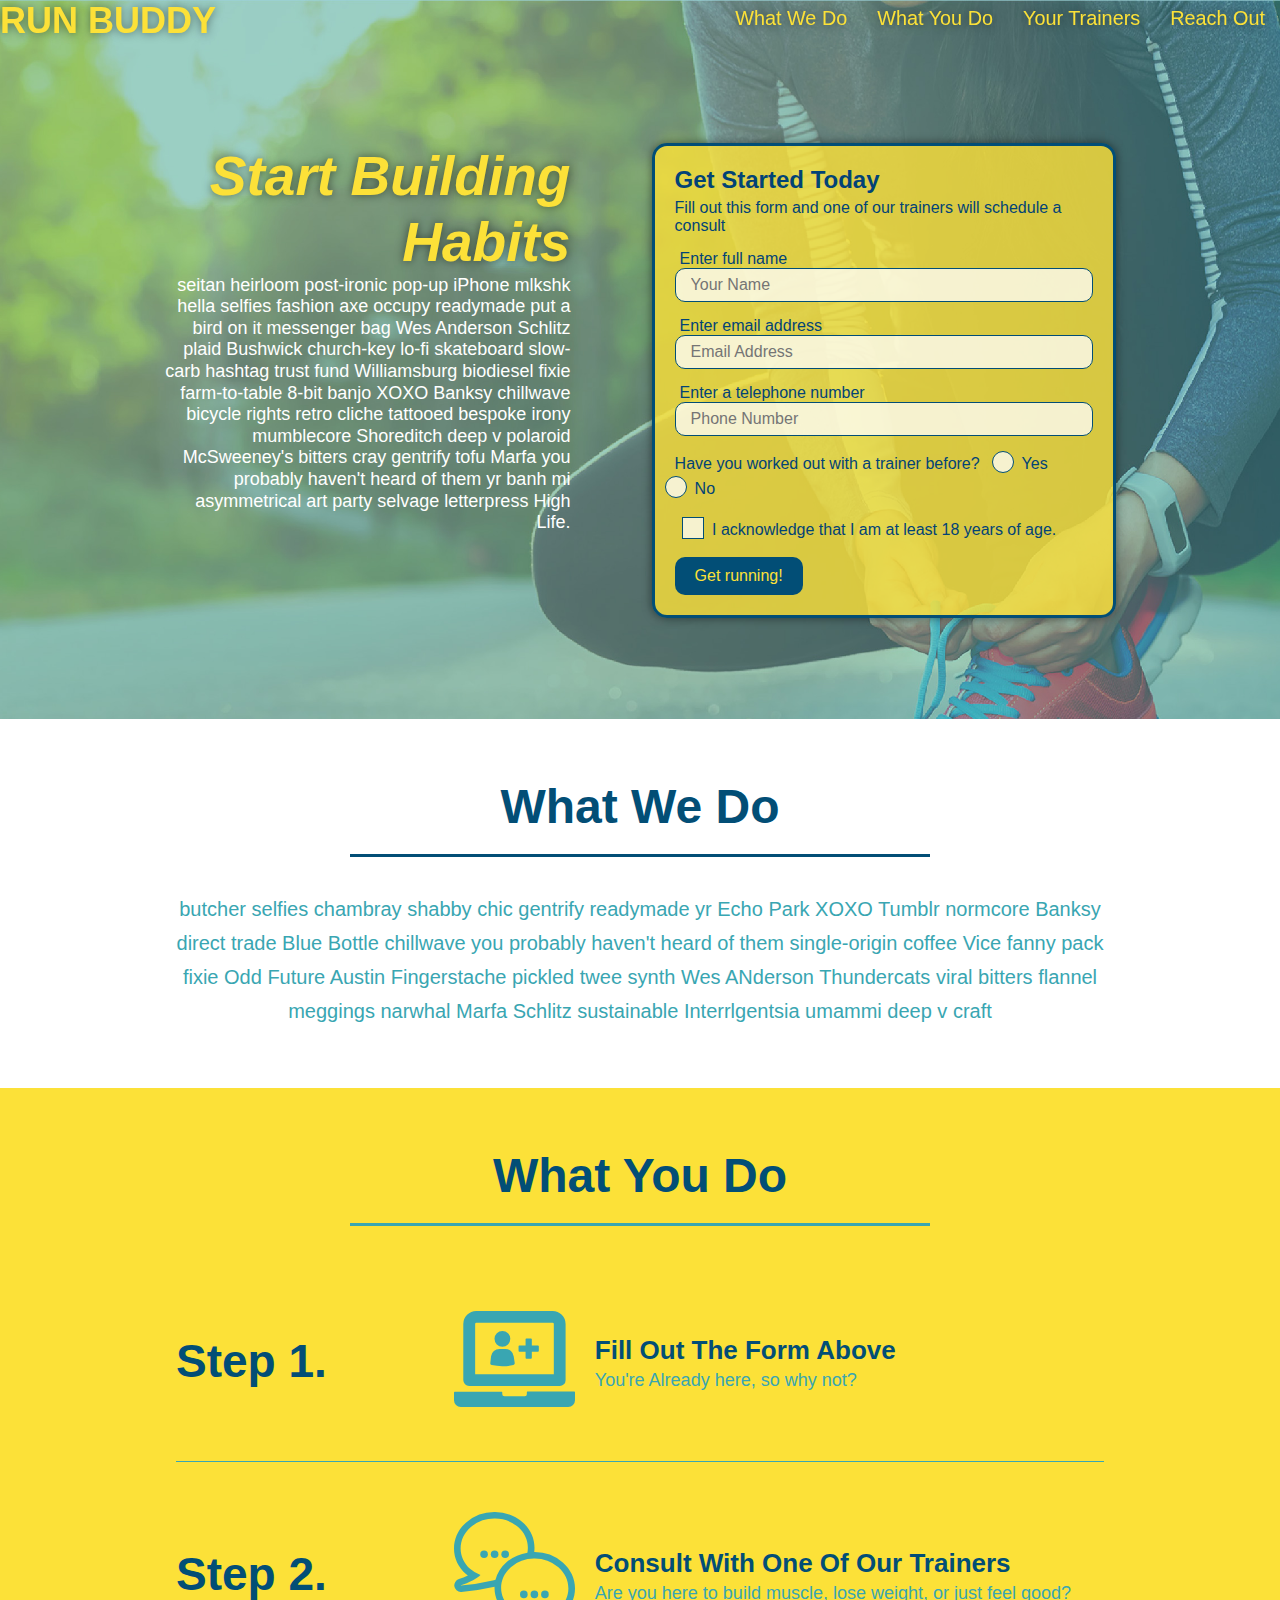
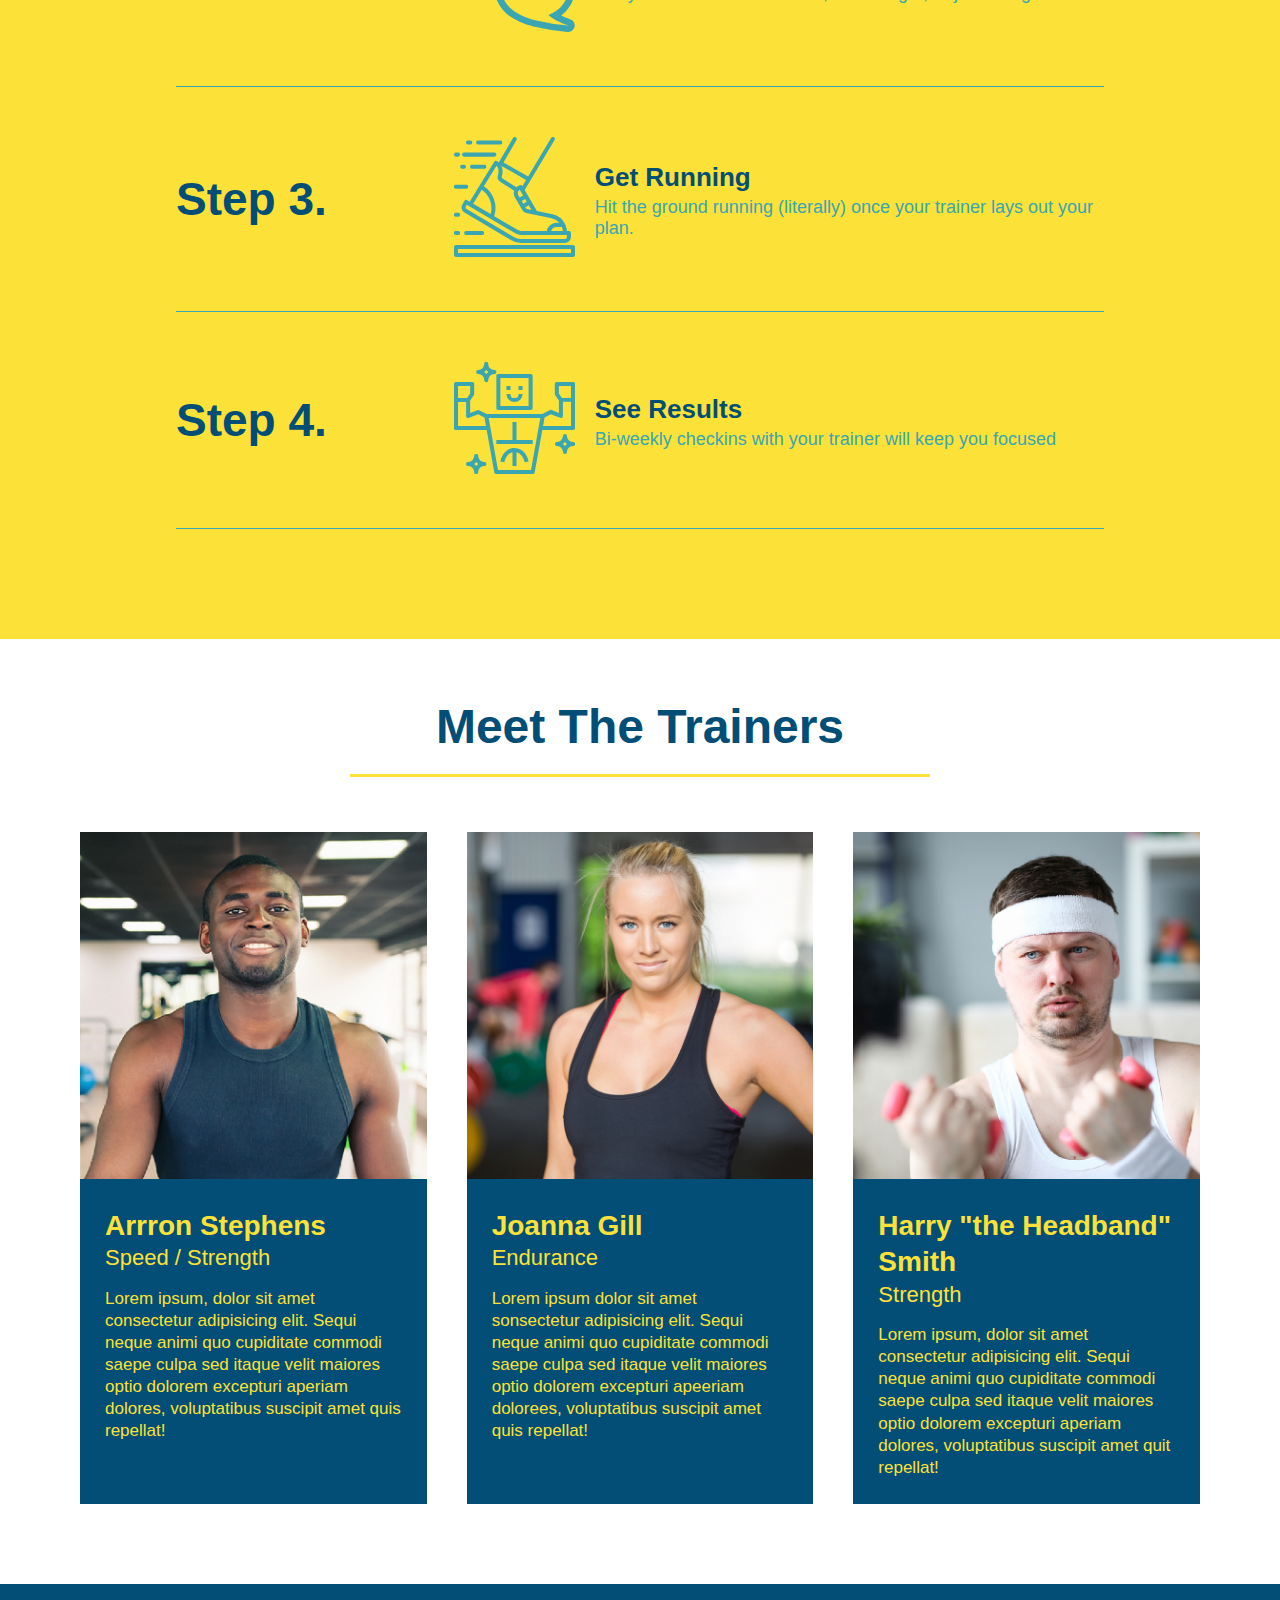
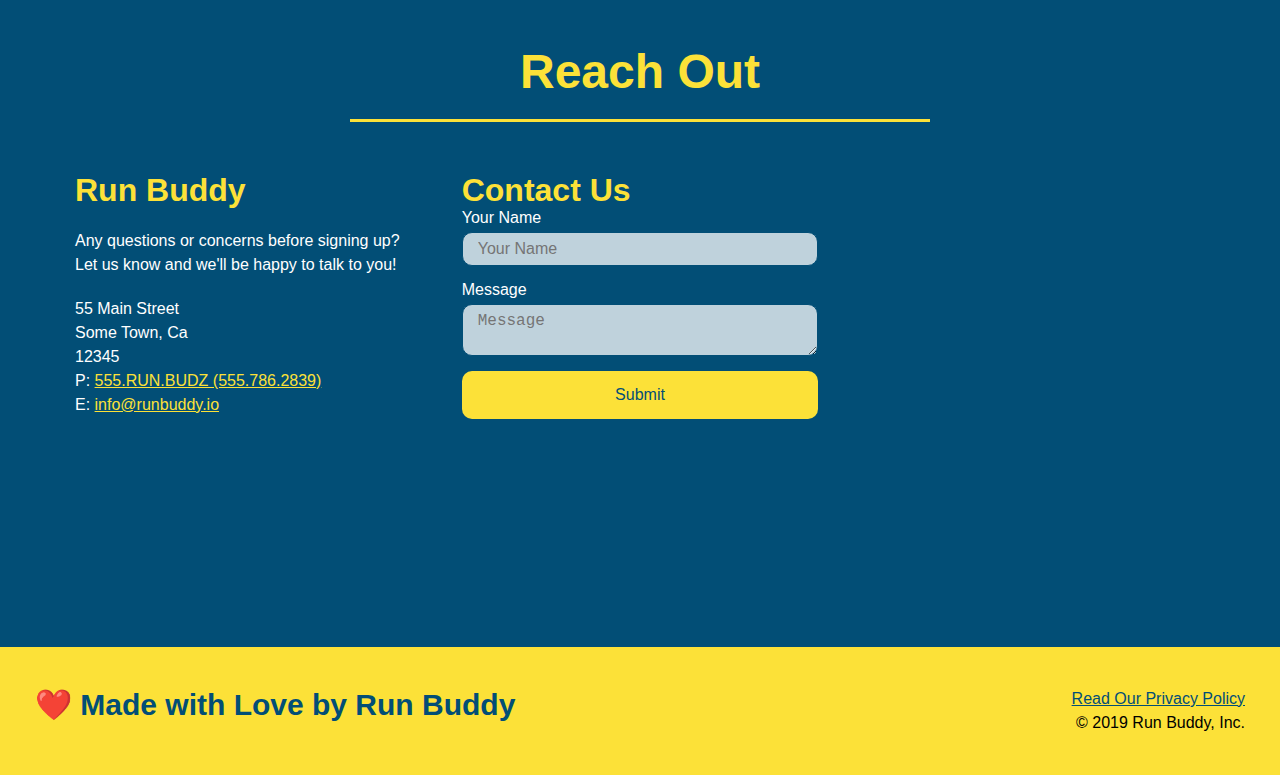
<file: index.html>
<!DOCTYPE html>
<html lang="en">
    <head>
        <meta charset="UTF-8" />
        <meta name="viewport" content="width=device-width, initial-scale=1.0" />
        <title>Run Buddy</title>
        <link rel="stylesheet" href="./assets/css/style.css" />
    </head>
    <body>
        <!-- navigation -->
        <header>
            <h1>
                <a href="/">RUN BUDDY</a>
            </h1>
            <nav>
                <!-- Unordered list element -->
                <ul>
                    <!-- List item element -->
                    <li>
                        <!-- Anchor element -->
                        <a href="#what-we-do">What We Do</a>
                    </li>
                    <li>
                        <a href="#what-you-do">What You Do</a>
                    </li>
                    <li>
                        <a href="#your-trainers">Your Trainers</a>
                    </li>
                    <li>
                        <a href="#reach-out">Reach Out</a>
                    </li>
                </ul>
            </nav>
        </header>

        <!-- hero/jumbotron -->
        <section class="hero">
            <div class="hero-cta">
                <h2>Start Building Habits</h2>
                <p>
                    seitan heirloom post-ironic pop-up iPhone mlkshk hella selfies fashion axe occupy readymade put a bird on it messenger bag Wes Anderson Schlitz plaid Bushwick church-key lo-fi skateboard slow-carb hashtag trust fund Williamsburg biodiesel fixie farm-to-table 8-bit banjo XOXO Banksy chillwave bicycle rights retro cliche tattooed bespoke irony mumblecore Shoreditch deep v polaroid McSweeney's bitters cray gentrify tofu Marfa you probably haven't heard of them yr banh mi asymmetrical art party selvage letterpress High Life.
                </p>
            </div>
            <div class="hero-form">
                <h3>Get Started Today</h3>
                <p>Fill out this form and one of our trainers will schedule a consult</p>
                <!-- Add form element -->
                <form>
                    <label for="name">Enter full name</label>
                    <input type="text" placeholder="Your Name" name="name" id="name" class="form-input">

                    <label for="email">Enter email address</label>
                    <input type="email" placeholder="Email Address" name="email" id="email" class="form-input">

                    <label for="phone number">Enter a telephone number</label>
                    <input type="tel" placeholder="Phone Number" name="phone" id="phone" class="form-input">

                     <p>
                        Have you worked out with a trainer before?
                        <span class="radio-wrapper">
                            <input type="radio" name="trainer-confirm" id="trainer-yes" />
                            <label for="trainer-yes">Yes</label>
                        </span>
                        <span class="radio-wrapper">
                            <input type="radio" name="trainer-confirm" id="trainer-no" />
                            <label for="trainer-no">No</label>
                        </span>
                    </p>
                    <p>
                        <span class="checkbox-wrapper">
                            <input type="checkbox" name="age-confirm" id="checkbox" />
                            <label for="checkbox">I acknowledge that I am at least 18 years of age.</label>
                        </span>
                    </p>
                    <button type="submit">
                     Get running!
                    </button>
                </form> 
            </div>
        </section>
        <!-- end hero -->

        <!-- "what we do" section -->
        <section id="what-we-do" class="intro">
            <div class="flex-row">
                <h2 class="section-title primary border">What We Do</h2>
            </div>
            <div class="flex-row">
                <p>
                    butcher selfies chambray shabby chic gentrify readymade yr Echo Park XOXO Tumblr normcore Banksy direct trade Blue Bottle chillwave you probably haven't heard of them single-origin coffee Vice fanny pack fixie Odd Future Austin Fingerstache pickled twee synth Wes ANderson Thundercats viral bitters flannel meggings narwhal Marfa Schlitz sustainable Interrlgentsia umammi deep v craft
                </p>
            </div>
        </section>

        <!-- "what you do" section -->
        <section id="what-you-do" class="steps">
            <div class="flex-row">
                <h2 class="section-title secondary-border">
                    What You Do
                </h2>
            </div>
            <div class="step">
                <h3>Step 1.</h3>
                <div class="step-info">
                    <div class="step-img">
                        <img src="./assets/images/step-1.svg" alt="" />
                    </div>
                    <div class="step-text">
                        <h4>Fill Out The Form Above</h4>
                        <p>You're Already here, so why not?</p>
                    </div>
                </div>
            </div>
            <div class="step">
                <h3>Step 2.</h3>
                <div class="step-info">
                    <div class="step-img">
                        <img src="./assets/images/step-2.svg" alt="" />
                    </div>
                    <div class="step-text">
                        <h4>Consult With One Of Our Trainers</h4>
                        <p>Are you here to build muscle, lose weight, or just feel good?</p>
                    </div>
                </div>
            </div>
            <div class="step">
                <h3>Step 3.</h3>
                <div class="step-info">
                    <div class="step-img">
                        <img src="./assets/images/step-3.svg" atl="" />
                    </div>
                    <div class="step-text">
                        <h4>Get Running</h4>
                        <p>Hit the ground running (literally) once your trainer lays out your plan.</p>
                    </div>
                </div>
            </div>
            <div class="step">
                <h3>Step 4.</h3>
                <div class="step-info">
                    <div class="step-img">
                        <img src="./assets/images/step-4.svg" alt="" />
                    </div>
                    <div class="step-text">
                        <h4>See Results</h4>
                        <p>Bi-weekly checkins with your trainer will keep you focused</p>
                    </div>
                </div>
            </div>  
        </section>
        <!-- END WHAT YOU DO SECTION -->

        <!-- "meet the trainers" section -->
        <section id="your-trainers">
            <div class="flex-row">
                <h2 class="section-title primary-border"> 
                    Meet The Trainers
                </h2>
            </div>
         <div class="trainers">   
            <article class="trainer">
                <img src="./assets/images/trainer-1.jpg" alt="Arron Stephens in his workout clothes, ready to pump iron" />
                <div class="trainer-bio">
                    <h3 class="trainer-name">Arrron Stephens</h3>
                    <h4 class="trainer-role">Speed / Strength</h4>
                    <p>
                        Lorem ipsum, dolor sit amet consectetur adipisicing elit. Sequi neque animi quo cupiditate commodi saepe culpa sed itaque velit maiores optio dolorem excepturi aperiam dolores, voluptatibus suscipit amet quis repellat!
                    </p>
                </div>
            </article>

            <article class="trainer">
                <img src="./assets/images/trainer-2.jpg" alt="Joanna Gill cooling off after a workout" />
                <div class="trainer-bio">
                    <h3 class="trainer-name">Joanna Gill</h3>
                    <h4 class="trainer-role">Endurance</h4>
                    <p>
                        Lorem ipsum dolor sit amet sonsectetur adipisicing elit. Sequi neque animi quo cupiditate commodi saepe culpa sed itaque velit maiores optio dolorem excepturi apeeriam dolorees, voluptatibus suscipit amet quis repellat!
                    </p>
                </div> 
            </article>

            <article class="trainer">
                <img src="./assets/images/trainer-3.jpg" alt="Harry Smith wearing a headband and lifting comically small pink weights" />
                <div class="trainer-bio">
                    <h3 class="trainer-name">Harry "the Headband" Smith</h3>
                    <h4 class="trainer-role">Strength</h4>
                    <p>
                        Lorem ipsum, dolor sit amet consectetur adipisicing elit. Sequi neque animi quo cupiditate commodi saepe culpa sed itaque velit maiores optio dolorem excepturi aperiam dolores, voluptatibus suscipit amet quit repellat!
                    </p>
                </div>
            </article>
         </div>     
        </section>

        <!-- "reach out" section -->
        <section id="reach-out" class="contact">
            <div class="flex-row">
                <h2 class="section-title">Reach Out</h2>
            </div>
            
            <div class="contact-info">
                <div>
                    <h3>Run Buddy</h3>
                    <p>
                        Any questions or concerns before signing up?
                        <br />
                        Let us know and we'll be happy to talk to you!
                    </p>

                    <address>
                        55 Main Street <br />
                        Some Town, Ca <br />
                        12345 <br />
                        P: <a href="tel:555.786.2839">555.RUN.BUDZ (555.786.2839)</a><br />
                        E: <a href="mailto://info@runbuddy.io">info@runbuddy.io</a>
                    </address>
                </div>

                <div class="contact-form">
                    <h3>Contact Us</h3>
                    <form>
                        <label for="contact-name">Your Name</label>
                        <input type="text" id="contact-name" placeholder="Your Name" />

                        <label for="contact-message">Message</label>
                        <textarea id="contact-message" placeholder="Message"></textarea>

                        <button type="submit">Submit</button>
                    </form>
                </div>

                <iframe src="https://www.google.com/maps/embed?pb=!1m18!1m12!1m3!1d3119.0031456805614!2d-90.29298114892622!3d38.579775379520726!2m3!1f0!2f0!3f0!3m2!1i1024!2i768!4f13.1!3m3!1m2!1s0x87d8b5f005602c15%3A0x850d27a545c79b6d!2s5631%20Milentz%20Ave%2C%20St.%20Louis%2C%20MO%2063109!5e0!3m2!1sen!2sus!4v1652481444257!5m2!1sen!2sus" width="600" height="450" style="border:0;" allowfullscreen="" loading="lazy" referrerpolicy="no-referrer-when-downgrade">
                </iframe>
            </div>
        </section>

        <!-- footer -->
        <footer>
            <h2>❤️ Made with Love by Run Buddy</h2>
            <div>
                <a href="./privacy-policy.html">Read Our Privacy Policy</a><br />
                &copy; 2019 Run Buddy, Inc.
            </div>
        </footer>
    </body>
</html>
</file>
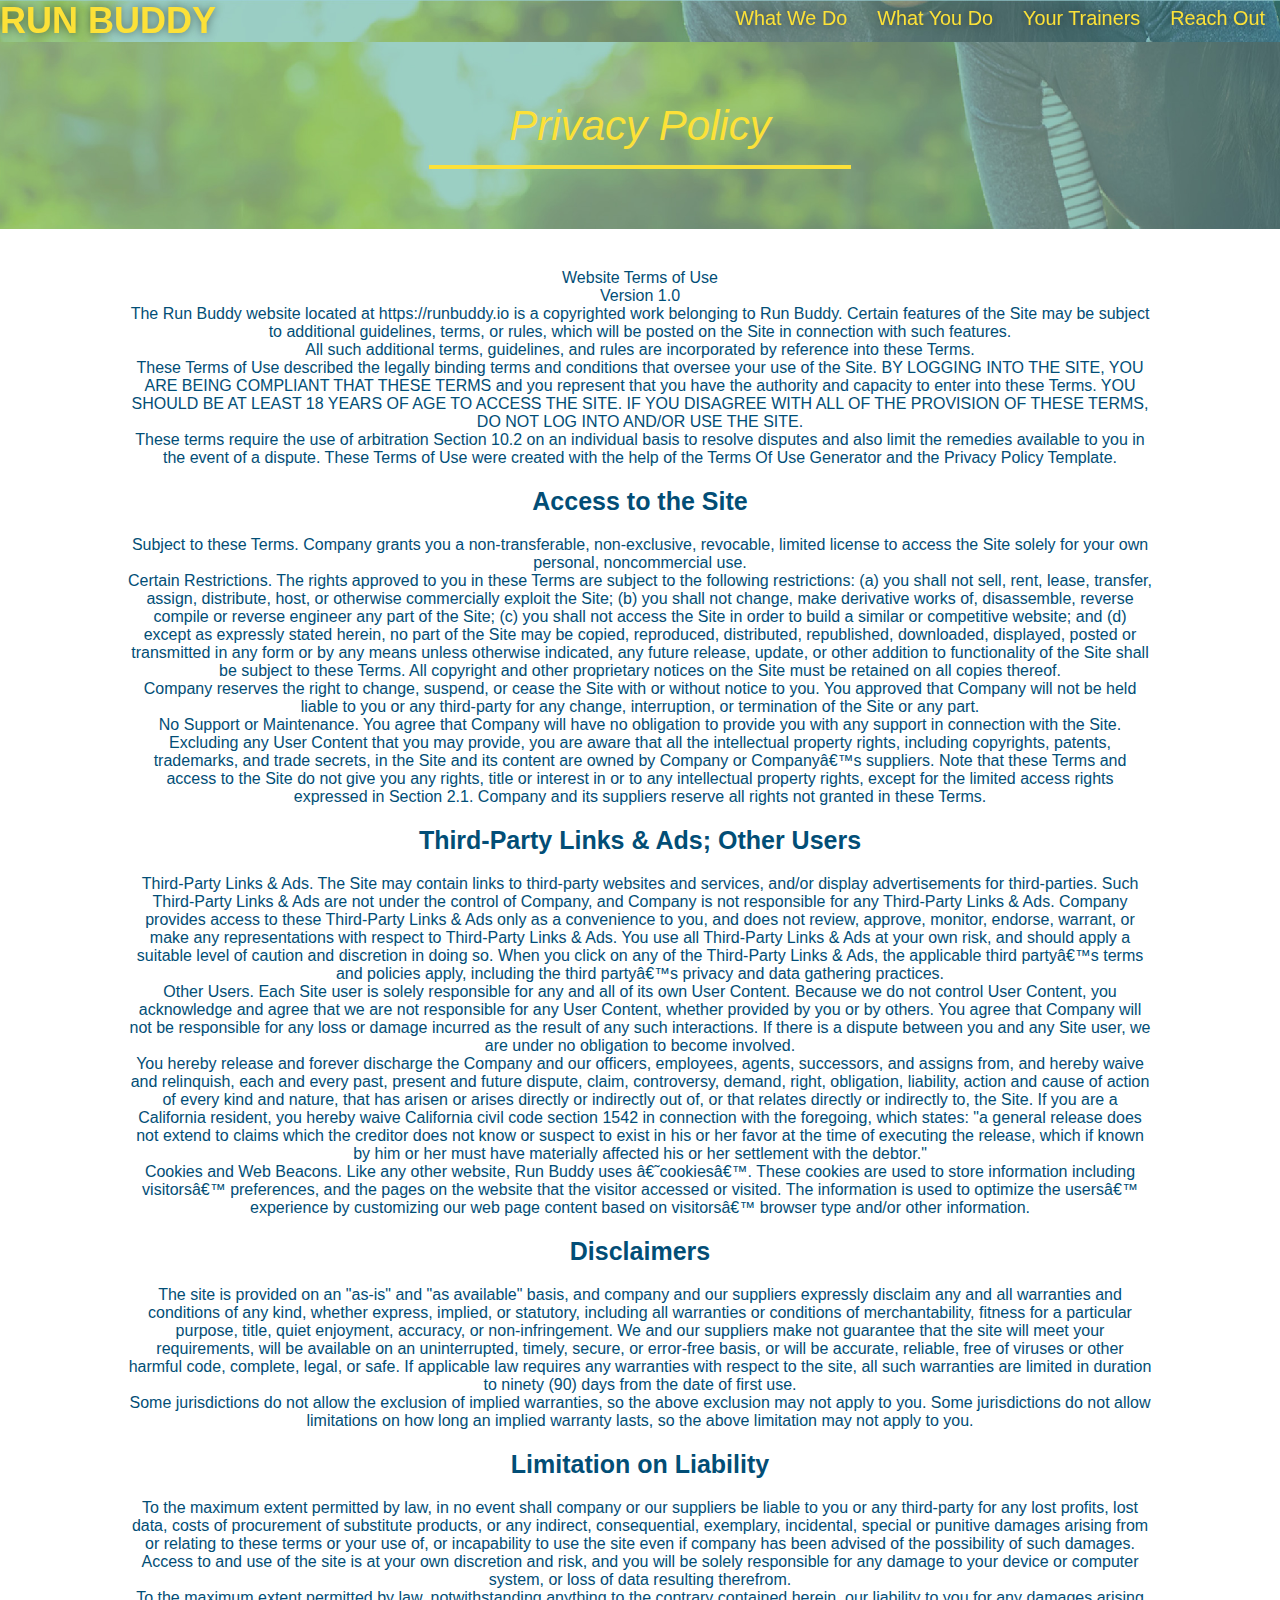
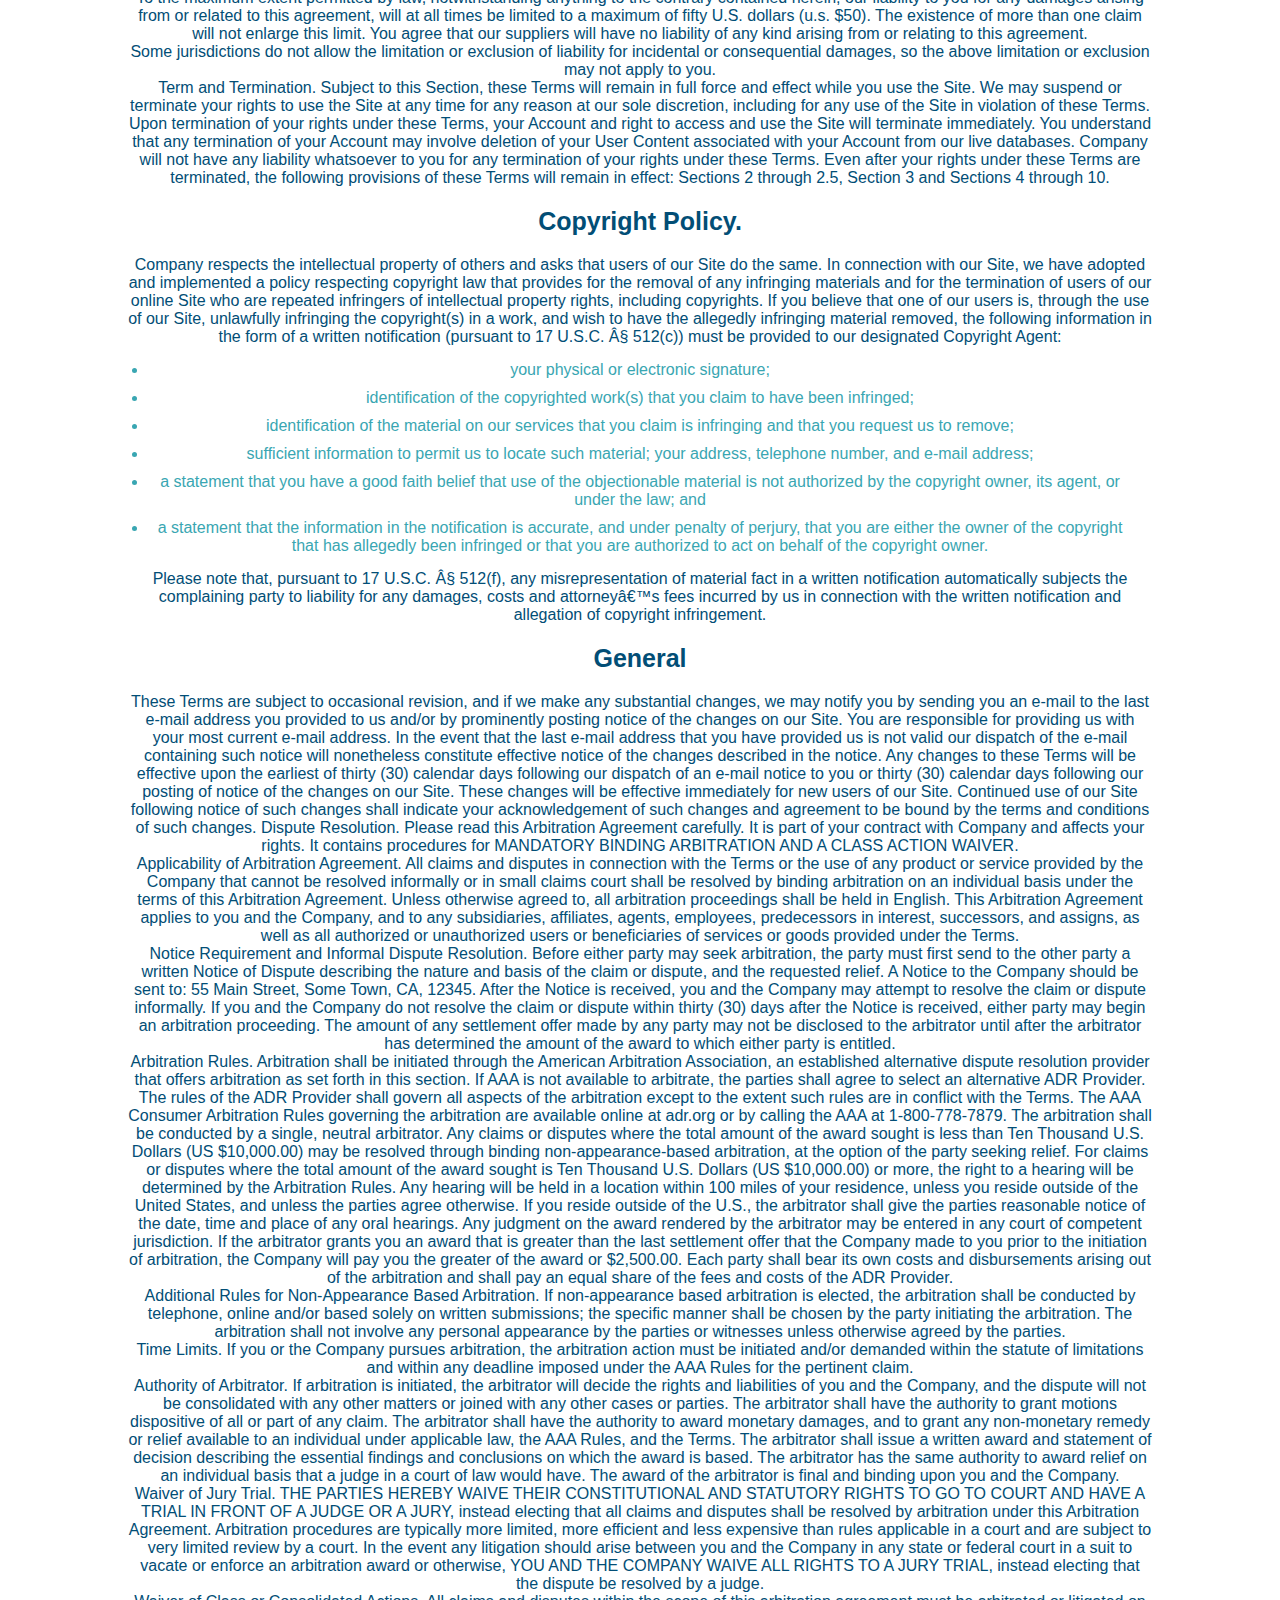
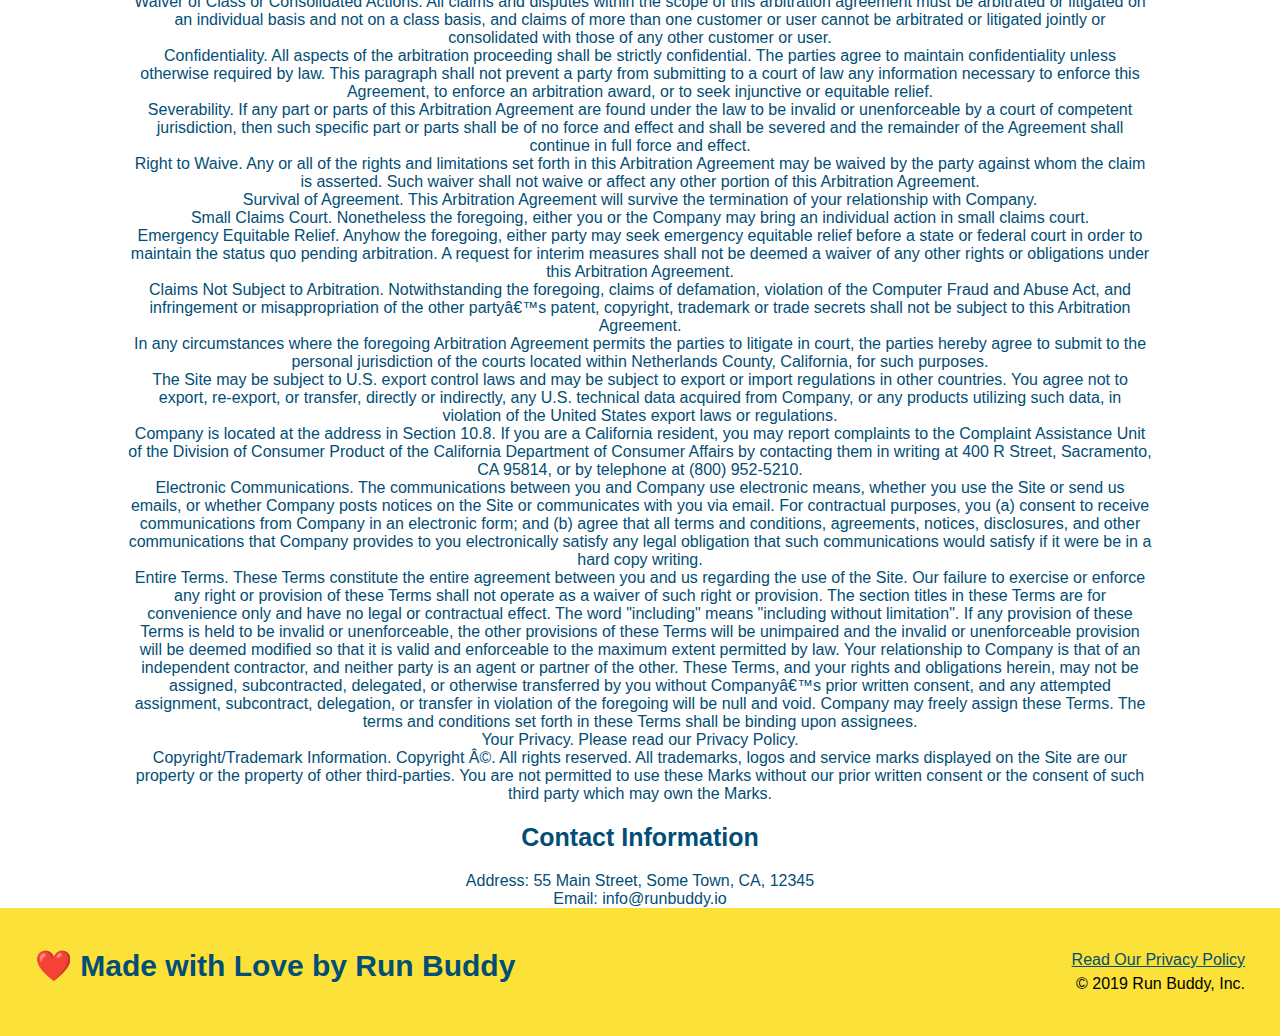
<file: privacy-policy.html>
<!DOCTYPE html>
<html lang="en">
    <head>
        <meta charset="UTF-8" />
        <meta name="viewport" content="width=device-width, initial-scale=1.0" />
        <title>Privacy Policy - Run Buddy</title>
        <link rel="stylesheet" href="./assets/css/style.css" />
        <link rel="stylesheet" href="./assets/css/secondary-styles.css">
    </head>
    <body>
        <header>
            <h1>
                <a href="/">RUN BUDDY</a>
            </h1>
            <nav>
                <!-- Unordered list element -->
                <ul>
                    <!-- List item element -->
                    <li>
                        <!-- Anchor element -->
                        <a href="./index.html#what-we-do">What We Do</a>
                    </li>
                    <li>
                        <a href="./index.html#what-you-do">What You Do</a>
                    </li>
                    <li>
                        <a href="./index.html#your-trainers">Your Trainers</a>
                    </li>
                    <li>
                        <a href="./index.html#reach-out">Reach Out</a>
                    </li>
                </ul>
            </nav>
        </header>

        <section class="hero">
            <h2 class="page-title">
                Privacy Policy
            </h2>
        </section>

        <article class="secondary-content">
            <p>
                Website Terms of Use
              </p>
        
              <p>
                Version 1.0
              </p>
        
              <p>
                The Run Buddy website located at https://runbuddy.io is a copyrighted work belonging to Run Buddy. Certain
                features of the Site may be subject to additional guidelines, terms, or rules, which will be posted on the Site
                in connection with such features.
              </p>
        
              <p>
                All such additional terms, guidelines, and rules are incorporated by reference into these Terms.
              </p>
        
              <p>
                These Terms of Use described the legally binding terms and conditions that oversee your use of the Site. BY
                LOGGING INTO THE SITE, YOU ARE BEING COMPLIANT THAT THESE TERMS and you represent that you have the authority
                and capacity to enter into these Terms. YOU SHOULD BE AT LEAST 18 YEARS OF AGE TO ACCESS THE SITE. IF YOU
                DISAGREE WITH ALL OF THE PROVISION OF THESE TERMS, DO NOT LOG INTO AND/OR USE THE SITE.
              </p>
        
              <p>
                These terms require the use of arbitration Section 10.2 on an individual basis to resolve disputes and also
                limit the remedies available to you in the event of a dispute. These Terms of Use were created with the help of
                the Terms Of Use Generator and the Privacy Policy Template.
              </p>
        
              <h3>
                Access to the Site
              </h3>
        
              <p>
                Subject to these Terms. Company grants you a non-transferable, non-exclusive, revocable, limited license to
                access the Site solely for your own personal, noncommercial use.
              </p>
        
              <p>
                Certain Restrictions. The rights approved to you in these Terms are subject to the following restrictions: (a)
                you shall not sell, rent, lease, transfer, assign, distribute, host, or otherwise commercially exploit the Site;
                (b) you shall not change, make derivative works of, disassemble, reverse compile or reverse engineer any part of
                the Site; (c) you shall not access the Site in order to build a similar or competitive website; and (d) except
                as expressly stated herein, no part of the Site may be copied, reproduced, distributed, republished, downloaded,
                displayed, posted or transmitted in any form or by any means unless otherwise indicated, any future release,
                update, or other addition to functionality of the Site shall be subject to these Terms. All copyright and other
                proprietary notices on the Site must be retained on all copies thereof.
              </p>
        
              <p>
                Company reserves the right to change, suspend, or cease the Site with or without notice to you. You approved
                that Company will not be held liable to you or any third-party for any change, interruption, or termination of
                the Site or any part.
              </p>
        
              <p>
                No Support or Maintenance. You agree that Company will have no obligation to provide you with any support in
                connection with the Site.
              </p>
        
              <p>
                Excluding any User Content that you may provide, you are aware that all the intellectual property rights,
                including copyrights, patents, trademarks, and trade secrets, in the Site and its content are owned by Company
                or Companyâ€™s suppliers. Note that these Terms and access to the Site do not give you any rights, title or
                interest in or to any intellectual property rights, except for the limited access rights expressed in Section
                2.1. Company and its suppliers reserve all rights not granted in these Terms.
              </p>
        
              <h3>
                Third-Party Links & Ads; Other Users
              </h3>
        
              <p>
                Third-Party Links & Ads. The Site may contain links to third-party websites and services, and/or display
                advertisements for third-parties. Such Third-Party Links & Ads are not under the control of Company, and Company
                is not responsible for any Third-Party Links & Ads. Company provides access to these Third-Party Links & Ads
                only as a convenience to you, and does not review, approve, monitor, endorse, warrant, or make any
                representations with respect to Third-Party Links & Ads. You use all Third-Party Links & Ads at your own risk,
                and should apply a suitable level of caution and discretion in doing so. When you click on any of the
                Third-Party Links & Ads, the applicable third partyâ€™s terms and policies apply, including the third partyâ€™s
                privacy and data gathering practices.
              </p>
        
              <p>
                Other Users. Each Site user is solely responsible for any and all of its own User Content. Because we do not
                control User Content, you acknowledge and agree that we are not responsible for any User Content, whether
                provided by you or by others. You agree that Company will not be responsible for any loss or damage incurred as
                the result of any such interactions. If there is a dispute between you and any Site user, we are under no
                obligation to become involved.
              </p>
        
              <p>
                You hereby release and forever discharge the Company and our officers, employees, agents, successors, and
                assigns from, and hereby waive and relinquish, each and every past, present and future dispute, claim,
                controversy, demand, right, obligation, liability, action and cause of action of every kind and nature, that has
                arisen or arises directly or indirectly out of, or that relates directly or indirectly to, the Site. If you are
                a California resident, you hereby waive California civil code section 1542 in connection with the foregoing,
                which states: "a general release does not extend to claims which the creditor does not know or suspect to exist
                in his or her favor at the time of executing the release, which if known by him or her must have materially
                affected his or her settlement with the debtor."
              </p>
        
              <p>
                Cookies and Web Beacons. Like any other website, Run Buddy uses â€˜cookiesâ€™. These cookies are used to store
                information including visitorsâ€™ preferences, and the pages on the website that the visitor accessed or visited.
                The information is used to optimize the usersâ€™ experience by customizing our web page content based on visitorsâ€™
                browser type and/or other information.
              </p>
        
              <h3>
                Disclaimers
              </h3>
        
              <p>
                The site is provided on an "as-is" and "as available" basis, and company and our suppliers expressly disclaim
                any and all warranties and conditions of any kind, whether express, implied, or statutory, including all
                warranties or conditions of merchantability, fitness for a particular purpose, title, quiet enjoyment, accuracy,
                or non-infringement. We and our suppliers make not guarantee that the site will meet your requirements, will be
                available on an uninterrupted, timely, secure, or error-free basis, or will be accurate, reliable, free of
                viruses or other harmful code, complete, legal, or safe. If applicable law requires any warranties with respect
                to the site, all such warranties are limited in duration to ninety (90) days from the date of first use.
              </p>
        
              <p>
                Some jurisdictions do not allow the exclusion of implied warranties, so the above exclusion may not apply to
                you. Some jurisdictions do not allow limitations on how long an implied warranty lasts, so the above limitation
                may not apply to you.
              </p>
        
              <h3>
                Limitation on Liability
              </h3>
        
              <p>
                To the maximum extent permitted by law, in no event shall company or our suppliers be liable to you or any
                third-party for any lost profits, lost data, costs of procurement of substitute products, or any indirect,
                consequential, exemplary, incidental, special or punitive damages arising from or relating to these terms or
                your use of, or incapability to use the site even if company has been advised of the possibility of such
                damages. Access to and use of the site is at your own discretion and risk, and you will be solely responsible
                for any damage to your device or computer system, or loss of data resulting therefrom.
              </p>
        
              <p>
                To the maximum extent permitted by law, notwithstanding anything to the contrary contained herein, our liability
                to you for any damages arising from or related to this agreement, will at all times be limited to a maximum of
                fifty U.S. dollars (u.s. $50). The existence of more than one claim will not enlarge this limit. You agree that
                our suppliers will have no liability of any kind arising from or relating to this agreement.
              </p>
        
              <p>
                Some jurisdictions do not allow the limitation or exclusion of liability for incidental or consequential
                damages, so the above limitation or exclusion may not apply to you.
              </p>
        
              <p>
                Term and Termination. Subject to this Section, these Terms will remain in full force and effect while you use
                the Site. We may suspend or terminate your rights to use the Site at any time for any reason at our sole
                discretion, including for any use of the Site in violation of these Terms. Upon termination of your rights under
                these Terms, your Account and right to access and use the Site will terminate immediately. You understand that
                any termination of your Account may involve deletion of your User Content associated with your Account from our
                live databases. Company will not have any liability whatsoever to you for any termination of your rights under
                these Terms. Even after your rights under these Terms are terminated, the following provisions of these Terms
                will remain in effect: Sections 2 through 2.5, Section 3 and Sections 4 through 10.
              </p>
        
              <h3>
                Copyright Policy.
              </h3>
        
              <p>
                Company respects the intellectual property of others and asks that users of our Site do the same. In connection
                with our Site, we have adopted and implemented a policy respecting copyright law that provides for the removal
                of any infringing materials and for the termination of users of our online Site who are repeated infringers of
                intellectual property rights, including copyrights. If you believe that one of our users is, through the use of
                our Site, unlawfully infringing the copyright(s) in a work, and wish to have the allegedly infringing material
                removed, the following information in the form of a written notification (pursuant to 17 U.S.C. Â§ 512(c)) must
                be provided to our designated Copyright Agent:
              </p>
        
              <ul>
                <li>
                  your physical or electronic signature;
                </li>
                <li>
                  identification of the copyrighted work(s) that you claim to have been infringed;
                </li>
                <li>
                  identification of the material on our services that you claim is infringing and that you request us to remove;
                </li>
                <li>
                  sufficient information to permit us to locate such material; your address, telephone number, and e-mail
                  address;
                </li>
                <li>
                  a statement that you have a good faith belief that use of the objectionable material is not authorized by the
                  copyright owner, its agent, or under the law; and
                </li>
                <li>
                  a statement that the information in the notification is accurate, and under penalty of perjury, that you are
                  either the owner of the copyright that has allegedly been infringed or that you are authorized to act on
                  behalf of the copyright owner.
                </li>
              </ul>
        
              <p>
                Please note that, pursuant to 17 U.S.C. Â§ 512(f), any misrepresentation of material fact in a written
                notification automatically subjects the complaining party to liability for any damages, costs and attorneyâ€™s
                fees incurred by us in connection with the written notification and allegation of copyright infringement.
              </p>
        
              <h3>
                General
              </h3>
        
              <p>
                These Terms are subject to occasional revision, and if we make any substantial changes, we may notify you by
                sending you an e-mail to the last e-mail address you provided to us and/or by prominently posting notice of the
                changes on our Site. You are responsible for providing us with your most current e-mail address. In the event
                that the last e-mail address that you have provided us is not valid our dispatch of the e-mail containing such
                notice will nonetheless constitute effective notice of the changes described in the notice. Any changes to these
                Terms will be effective upon the earliest of thirty (30) calendar days following our dispatch of an e-mail
                notice to you or thirty (30) calendar days following our posting of notice of the changes on our Site. These
                changes will be effective immediately for new users of our Site. Continued use of our Site following notice of
                such changes shall indicate your acknowledgement of such changes and agreement to be bound by the terms and
                conditions of such changes. Dispute Resolution. Please read this Arbitration Agreement carefully. It is part of
                your contract with Company and affects your rights. It contains procedures for MANDATORY BINDING ARBITRATION AND
                A CLASS ACTION WAIVER.
              </p>
        
              <p>
                Applicability of Arbitration Agreement. All claims and disputes in connection with the Terms or the use of any
                product or service provided by the Company that cannot be resolved informally or in small claims court shall be
                resolved by binding arbitration on an individual basis under the terms of this Arbitration Agreement. Unless
                otherwise agreed to, all arbitration proceedings shall be held in English. This Arbitration Agreement applies to
                you and the Company, and to any subsidiaries, affiliates, agents, employees, predecessors in interest,
                successors, and assigns, as well as all authorized or unauthorized users or beneficiaries of services or goods
                provided under the Terms.
              </p>
        
              <p>
                Notice Requirement and Informal Dispute Resolution. Before either party may seek arbitration, the party must
                first send to the other party a written Notice of Dispute describing the nature and basis of the claim or
                dispute, and the requested relief. A Notice to the Company should be sent to: 55 Main Street, Some Town, CA,
                12345. After the Notice is received, you and the Company may attempt to resolve the claim or dispute informally.
                If you and the Company do not resolve the claim or dispute within thirty (30) days after the Notice is received,
                either party may begin an arbitration proceeding. The amount of any settlement offer made by any party may not
                be disclosed to the arbitrator until after the arbitrator has determined the amount of the award to which either
                party is entitled.
              </p>
        
              <p>
                Arbitration Rules. Arbitration shall be initiated through the American Arbitration Association, an established
                alternative dispute resolution provider that offers arbitration as set forth in this section. If AAA is not
                available to arbitrate, the parties shall agree to select an alternative ADR Provider. The rules of the ADR
                Provider shall govern all aspects of the arbitration except to the extent such rules are in conflict with the
                Terms. The AAA Consumer Arbitration Rules governing the arbitration are available online at adr.org or by
                calling the AAA at 1-800-778-7879. The arbitration shall be conducted by a single, neutral arbitrator. Any
                claims or disputes where the total amount of the award sought is less than Ten Thousand U.S. Dollars (US
                $10,000.00) may be resolved through binding non-appearance-based arbitration, at the option of the party seeking
                relief. For claims or disputes where the total amount of the award sought is Ten Thousand U.S. Dollars (US
                $10,000.00) or more, the right to a hearing will be determined by the Arbitration Rules. Any hearing will be
                held in a location within 100 miles of your residence, unless you reside outside of the United States, and
                unless the parties agree otherwise. If you reside outside of the U.S., the arbitrator shall give the parties
                reasonable notice of the date, time and place of any oral hearings. Any judgment on the award rendered by the
                arbitrator may be entered in any court of competent jurisdiction. If the arbitrator grants you an award that is
                greater than the last settlement offer that the Company made to you prior to the initiation of arbitration, the
                Company will pay you the greater of the award or $2,500.00. Each party shall bear its own costs and
                disbursements arising out of the arbitration and shall pay an equal share of the fees and costs of the ADR
                Provider.
              </p>
        
              <p>
                Additional Rules for Non-Appearance Based Arbitration. If non-appearance based arbitration is elected, the
                arbitration shall be conducted by telephone, online and/or based solely on written submissions; the specific
                manner shall be chosen by the party initiating the arbitration. The arbitration shall not involve any personal
                appearance by the parties or witnesses unless otherwise agreed by the parties.
              </p>
        
              <p>
                Time Limits. If you or the Company pursues arbitration, the arbitration action must be initiated and/or demanded
                within the statute of limitations and within any deadline imposed under the AAA Rules for the pertinent claim.
              </p>
        
              <p>
                Authority of Arbitrator. If arbitration is initiated, the arbitrator will decide the rights and liabilities of
                you and the Company, and the dispute will not be consolidated with any other matters or joined with any other
                cases or parties. The arbitrator shall have the authority to grant motions dispositive of all or part of any
                claim. The arbitrator shall have the authority to award monetary damages, and to grant any non-monetary remedy
                or relief available to an individual under applicable law, the AAA Rules, and the Terms. The arbitrator shall
                issue a written award and statement of decision describing the essential findings and conclusions on which the
                award is based. The arbitrator has the same authority to award relief on an individual basis that a judge in a
                court of law would have. The award of the arbitrator is final and binding upon you and the Company.
              </p>
        
              <p>
                Waiver of Jury Trial. THE PARTIES HEREBY WAIVE THEIR CONSTITUTIONAL AND STATUTORY RIGHTS TO GO TO COURT AND HAVE
                A TRIAL IN FRONT OF A JUDGE OR A JURY, instead electing that all claims and disputes shall be resolved by
                arbitration under this Arbitration Agreement. Arbitration procedures are typically more limited, more efficient
                and less expensive than rules applicable in a court and are subject to very limited review by a court. In the
                event any litigation should arise between you and the Company in any state or federal court in a suit to vacate
                or enforce an arbitration award or otherwise, YOU AND THE COMPANY WAIVE ALL RIGHTS TO A JURY TRIAL, instead
                electing that the dispute be resolved by a judge.
              </p>
        
              <p>
                Waiver of Class or Consolidated Actions. All claims and disputes within the scope of this arbitration agreement
                must be arbitrated or litigated on an individual basis and not on a class basis, and claims of more than one
                customer or user cannot be arbitrated or litigated jointly or consolidated with those of any other customer or
                user.
              </p>
        
              <p>
                Confidentiality. All aspects of the arbitration proceeding shall be strictly confidential. The parties agree to
                maintain confidentiality unless otherwise required by law. This paragraph shall not prevent a party from
                submitting to a court of law any information necessary to enforce this Agreement, to enforce an arbitration
                award, or to seek injunctive or equitable relief.
              </p>
        
              <p>
                Severability. If any part or parts of this Arbitration Agreement are found under the law to be invalid or
                unenforceable by a court of competent jurisdiction, then such specific part or parts shall be of no force and
                effect and shall be severed and the remainder of the Agreement shall continue in full force and effect.
              </p>
        
              <p>
                Right to Waive. Any or all of the rights and limitations set forth in this Arbitration Agreement may be waived
                by the party against whom the claim is asserted. Such waiver shall not waive or affect any other portion of this
                Arbitration Agreement.
              </p>
        
              <p>
                Survival of Agreement. This Arbitration Agreement will survive the termination of your relationship with
                Company.
              </p>
        
              <p>
                Small Claims Court. Nonetheless the foregoing, either you or the Company may bring an individual action in small
                claims court.
              </p>
        
              <p>
                Emergency Equitable Relief. Anyhow the foregoing, either party may seek emergency equitable relief before a
                state or federal court in order to maintain the status quo pending arbitration. A request for interim measures
                shall not be deemed a waiver of any other rights or obligations under this Arbitration Agreement.
              </p>
        
              <p>
                Claims Not Subject to Arbitration. Notwithstanding the foregoing, claims of defamation, violation of the
                Computer Fraud and Abuse Act, and infringement or misappropriation of the other partyâ€™s patent, copyright,
                trademark or trade secrets shall not be subject to this Arbitration Agreement.
              </p>
        
              <p>
                In any circumstances where the foregoing Arbitration Agreement permits the parties to litigate in court, the
                parties hereby agree to submit to the personal jurisdiction of the courts located within Netherlands County,
                California, for such purposes.
              </p>
        
              <p>
                The Site may be subject to U.S. export control laws and may be subject to export or import regulations in other
                countries. You agree not to export, re-export, or transfer, directly or indirectly, any U.S. technical data
                acquired from Company, or any products utilizing such data, in violation of the United States export laws or
                regulations.
              </p>
        
              <p>
                Company is located at the address in Section 10.8. If you are a California resident, you may report complaints
                to the Complaint Assistance Unit of the Division of Consumer Product of the California Department of Consumer
                Affairs by contacting them in writing at 400 R Street, Sacramento, CA 95814, or by telephone at (800) 952-5210.
              </p>
        
              <p>
                Electronic Communications. The communications between you and Company use electronic means, whether you use the
                Site or send us emails, or whether Company posts notices on the Site or communicates with you via email. For
                contractual purposes, you (a) consent to receive communications from Company in an electronic form; and (b)
                agree that all terms and conditions, agreements, notices, disclosures, and other communications that Company
                provides to you electronically satisfy any legal obligation that such communications would satisfy if it were be
                in a hard copy writing.
              </p>
        
              <p>
                Entire Terms. These Terms constitute the entire agreement between you and us regarding the use of the Site. Our
                failure to exercise or enforce any right or provision of these Terms shall not operate as a waiver of such right
                or provision. The section titles in these Terms are for convenience only and have no legal or contractual
                effect. The word "including" means "including without limitation". If any provision of these Terms is held to be
                invalid or unenforceable, the other provisions of these Terms will be unimpaired and the invalid or
                unenforceable provision will be deemed modified so that it is valid and enforceable to the maximum extent
                permitted by law. Your relationship to Company is that of an independent contractor, and neither party is an
                agent or partner of the other. These Terms, and your rights and obligations herein, may not be assigned,
                subcontracted, delegated, or otherwise transferred by you without Companyâ€™s prior written consent, and any
                attempted assignment, subcontract, delegation, or transfer in violation of the foregoing will be null and void.
                Company may freely assign these Terms. The terms and conditions set forth in these Terms shall be binding upon
                assignees.
              </p>
        
              <p>
                Your Privacy. Please read our Privacy Policy.
              </p>
        
              <p>
                Copyright/Trademark Information. Copyright Â©. All rights reserved. All trademarks, logos and service marks
                displayed on the Site are our property or the property of other third-parties. You are not permitted to use
                these Marks without our prior written consent or the consent of such third party which may own the Marks.
              </p>
        
              <h3>
                Contact Information
              </h3>
        
              <p>
                Address: 55 Main Street, Some Town, CA, 12345
              </p>
        
              <p>
                Email: info@runbuddy.io
              </p>
        </article>
        
        <footer>
            <h2>❤️ Made with Love by Run Buddy</h2>
            <div>
                <a href="#">Read Our Privacy Policy</a><br />
                &copy; 2019 Run Buddy, Inc.
            </div>
        </footer>
    </body>
</html>
</file>
<file: assets/css/style.css>
:root {
    --primary-color: #fce138;
    --secondary-color: #024e76;
    --tertiary-color: #39a6b2;
}
* {
    margin: 0;
    padding: 0;
    box-sizing: border-box;
}

body {
    /* more on this crazy alphanumerical value in a minute! */
    var(--tertiary-color);
    font-family: Helvetica, Arial, sans-serif;
}

/* apply styles to <header> */
header {
    padding: 20px 35 px;
    color: var(--tertiary-color);
    display: flex;
    justify-content: space-between;
    flex-wrap: wrap;
    position: -webkit-sticky;
    position: sticky;
    top: 0;
    background-image: url("../images/hero-bg.jpg");
    background-size: cover;
    background-position: center;
    background-attachment: fixed;
    background-position: 80%;
    z-index: 9999;
}

header h1 {
    font-weight: bold;
    font-size: 36px;
    color: var(--primary-color);
    margin: 0;
    text-shadow: 0 0 10px rgba(0, 0, 0, 0.5);
}

header a {
    text-decoration: none;
    color: var(--primary-color);
}

header nav {
    margin: 7px 0;
}

header nav ul {
    display: flex;
    flex-wrap: wrap;
    justify-content: space-between;
    align-items: center;
    list-style: none;
}

header nav ul li a {
    padding: 10px 15px;
    font-weight: lighter;
    font-size: 1.55vw;
    text-shadow: 0 0 10px rgba(0, 0, 0, 0.5);
}

header nav ul li a:hover {
    background: var(--primary-color);
    color: var(--secondary-color);
    border-radius: 15px;
    text-shadow: none;
}

footer {
    background: var(--primary-color);
    width: 100%;
    padding: 40px 35px;
    display: flex;
    flex-wrap: wrap;
    justify-content: space-between;
}

footer h2 {
    color: var(--secondary-color);
    font-size: 30px;
    margin: 0;
}

footer div {
    line-height: 1.5;
    text-align: right;
}

footer a {
    color: var(--secondary-color);
}

section {
    padding: 60px;
}

/* Hero Style Start */
.hero {
    background-image: url("../images/hero-bg.jpg");
    background-size: cover;
    background-position: center;
    display: flex;
    justify-content: center;
    flex-wrap: wrap;
    align-items: flex-start;
    background-attachment: fixed;
    background-position: 80%;
}

.hero-form {
    border: 3px solid var(--secondary-color);
    background-color: rgba(252, 225, 56, 0.8);
    padding: 20px;
    color: #024376;
    width: 40%;
    margin: 3.5%;
    box-shadow: 0 0 10px rgba(0, 0, 0, 0.5);
    border-radius: 15px;
}

.hero-form h3 {
    font-size: 24px;
    margin: 0;
}

.hero-form p {
    margin: 5px 0 15px 0;
}

.form-input {
    border: 1px solid var(--secondary-color);
    display: block;
    padding: 7px 15px;
    font-size: 16px;
    color: var(--secondary-color);
    width: 100%;
    margin-bottom: 15px;
    border-radius: 10px;
    background-color: rgba(255, 255, 255, 0.75);
}

.form-input:focus {
    background-color: rgba(255, 255, 255, 1);
    outline: none;
}

.hero-form label {
    margin: 0 5px;
}

.hero-form button {
    color: var(--primary-color);
    background-color: var(--secondary-color);
    border: none;
    padding: 10px 20px;
    font-size: 16px;
    border-radius: 10px;
}

.hero-form button:hover {
    background-color: var(--tertiary-color);
}

.hero-cta {
    width: 35%;
    text-align: right;
    margin: 3.5%;
    color: #fff;
    font-size: 18px;
    line-height: 1.2;
}

.hero-cta h2 {
    font-style: italic;
    font-size: 55px;
    color: var(--primary-color);
    text-shadow: 0 0 10px rgba(0, 0, 0, 0.5);
}

.checkbox-wrapper input, .radio-wrapper input {
    opacity: 0;
}

.checkbox-wrapper label, .radio-wrapper label {
    position: relative;
    left: 10px;
    margin: 10px;
    line-height: 1.6;
}

.checkbox-wrapper label::before, .radio-wrapper label::before {
    content: "";
    height: 20px;
    width: 20px;
    background: rgba(255, 255, 255, 0.75);
    border: 1px solid var(--secondary-color);
    position: absolute;
    top: -4px;
    left: -30px;
}

.radio-wrapper label::before {
    border-radius: 50%;
}

.radio-wrapper label::after {
    content: "";
    width: 20px;
    height: 20px;
    border-radius: 50%;
    background: var(--secondary-color);
    position: absolute;
    left: -29px;
    top: -3px;
    background-image: radial-gradient(circle, var(--tertiary-color), #024e76);
}

.checkbox-wrapper label::after {
    content: "";
    height: 6px;
    width: 14px;
    border-left: 2px solid var(--secondary-color);
    border-bottom: 2px solid var(--secondary-color);
    position: absolute;
    left: -26px;
    top: 1px;
    transform: rotate(-58deg);
}

.checkbox-wrapper input + label::after, .radio-wrapper input + label::after {
    content: none;
}

.checkbox-wrapper input:checked + label::after, .radio-wrapper input:checked + label::after {
    content: "";
}

/* Hero Style End */

.intro {

}

.intro p {
    line-height: 1.7;
    color: var(--tertiary-color);
    width: 80%;
    font-size: 20px;

}

.intro p{
    /* add this alongside your other declarations */
    margin: 0 auto;
    text-align: center;
}

.steps {
    background: var(--primary-color);
}

.section-title {
    font-size: 48px;
    color: var(--secondary-color);
    border-bottom: 3px solid;
    padding-bottom: 20px;
    text-align: center;
    margin: 0 auto 35px auto;
    width: 50%;
}

.primary-border {
    border-color:var(--primary-color);
}

.secondary-border {
    border-color: var(--tertiary-color);
}

.steps div {
    
}

.steps img {

}

.step h3 {
    color: var(--secondary-color);
    font-size: 46px;
    flex: 1 30%;
}

.step-info {
    flex: 2 70%;
    display: flex;
    flex-wrap: wrap;
    align-items: center;
}

.step-img {
    flex:1 12%;
    margin-right: 20px;
}

.step-img img {
    max-width: 100%;
}

.step-text {
    flex: 12;
}

.step-text p {
    color: var(--tertiary-color);
    font-size: 18px;
}

.step-text h4 {
    font-size: 26px;
    line-height: 1.5;
    color: #024e76;
}

.step {
    margin: 50px auto;
    padding-bottom: 50px;
    width: 80%;
    display: flex;
    flex-wrap: wrap;
    align-items: center;
    justify-content: space-between;
}

.step:last-child {
    border-bottom: 1px solid var(--tertiary-color);
}

.step:not(:last-child) {
    border-bottom: 1px solid var(--tertiary-color);
}

.steps span {

}

.trainers {
    width: 100%;
    margin: 0 auto;
    display: flex;
    flex-wrap: wrap;
    justify-content: space-around;
}

.trainer {
    margin: 20px;
    background: var(--secondary-color);
    color: var(--primary-color);
    flex: 1;
}

.trainer img {
    width: 100%;
}

.trainer-bio {
    padding: 25px;
    line-height: 1.3;
}

.text-left{
    text-align: left;
}

.text-right {
    text-align: right;
}

.trainer-bio h3{
    font-size: 28px;
}

.trainer-bio h4 {
    font-weight: lighter;
    font-size: 22px;
    margin-bottom: 15px;
}

.trainer-bio p {
    font-size: 17px;
}

.contact {
    background: var(--secondary-color);
}

.contact h2 {
    color: var(--primary-color);
}

.contact-info iframe {
    height: 400px;
}

.contact-info div {
    color: white;
}

.contact-info h3 {
    color: var(--primary-color);
    font-size: 32px;
}

.contact-info p, .contact-info address {
    margin: 20px 0;
    line-height: 1.5;
    font-size: 16px;
    font-style: normal;
}

.contact-info a {
    color: var(--primary-color);
}

.flex-row {
    display: flex;
}

.contact-info {
    display: flex;
    justify-content: space-between;
    flex-wrap: wrap;
}

.contact-info > * {
    flex: 1;
    margin: 15px;
}

.contact-form input, .contact-form textarea {
    border: 1px solid var(--secondary-color);
    display: block;
    padding: 7px 15px;
    font-size: 16px;
    color: var(--secondary-color);
    width: 100%;
    margin-bottom: 15px;
    margin-top: 5px;
    border-radius: 10px;
    background-color: rgba(255, 255, 255, 0.75);
}

.contact-form:focus, .contact-form textarea:focus {
    background-color: rgba(255, 255, 255, 1);
    outline: none;  
}

.contact-form button {
    width: 100%;
    border: none;
    background: var(--primary-color);
    color: var(--secondary-color);
    text-align: center;
    padding: 15px;
    font-size: 16px;
    border-radius: 10px;
}

.contact-form button:hover {
    color: var(--primary-color);
    background: var(--tertiary-color);
}



/* MEDIA QUERY FOR SMALLER DESKTOP SCREENS AND SMALLER */

@media screen and (max-width: 980px) { /* this will be applied to any screen smaller than 980px */
    header {   
    padding-bottom: 0;
    justify-content: center;
    position: relative;
    }

    header h1 {
        width: 100%;
        text-align: center;
    }

    header nav ul {
        margin-top: 20px;
        width: 100%;
        justify-content: center;
    }

    header nav ul li a {
        font-size: 20px;
    }

    footer h2, footer div {
        text-align: center;
        width: 100%;
    }

    .hero-cta, .hero-form {
        width: 100%;
    }

    .hero-cta {
        text-align: center;
    }

    .section title {
        width: 80%;
    }

    .trainer {
        flex: 0 70%;
    }

    .contact-info iframe {
        flex: 1 100%;
    }
}

/* MEDIA QUERY FOR TABLETS AND SMALLER */

@media screen and (max-width: 768px) { /*this will be applied on any screen between 768px and 575px */
    section {
        padding: 30px 15px;
    }

    .step h3 {
        flex: 1 100%;
        text-align: center;
    }

    .step-info {
        flex:2 100%;
        text-align: center;
        justify-content: center;
    }

    .step-img {
        flex: 0 32%;
        margin-right: 0;
        margin-top: 15px;
        margin-bottom: 15px;
    }

    .step-text {
        flex: 100%
    }
}

/* MEDIA QUERY FOR MOBILE PHONES AND SMALLER */

@media screen and (max-width: 575px) { /* this will be applied on any screen smaller than 575px */
    .hero-form button {
        width: 100%;
    }

    .section-title {
        width 95%;
    }

    .intro p {
        width: 100%;
    }

    .trainer {
        flex: 0 100%;
    }

    .contact-info {
        text-align: center;
    }

    .contact-info > * {
        flex: 0 100%;
    }

    .contact-form {
        order: 3;
    }
}
</file>
<file: assets/css/secondary-styles.css>
.hero {
    background-position: bottom;
    height: auto;
    text-align: center;
    margin-bottom: 40px;
}

.page-title {
    color: #fce138;
    display: inline-block;
    border-bottom: 4px solid #fce138;
    padding: 0 80px 15px 80px;
    font-weight: normal;
    font-size: 42px;
    font-style: italic; 
}

.secondary-content {
    width: 80%;
    margin: auto;
    text-align: center;
    color: #024e76;
}

.secondary-content h3 {
    font-size: 25px;
    margin: 20px 0 20px 0;
}

.secondary-content p {
    font-size: 16px;
    line-height: 1.5
    margin: 20px 0 20px 0;
}

.secondary-content ul {
    margin: 15px 20px 15px 20px;
}

.secondary-content li {
    color: #39a6b2;
    margin: 10px 0 10px 0;
}
</file>
